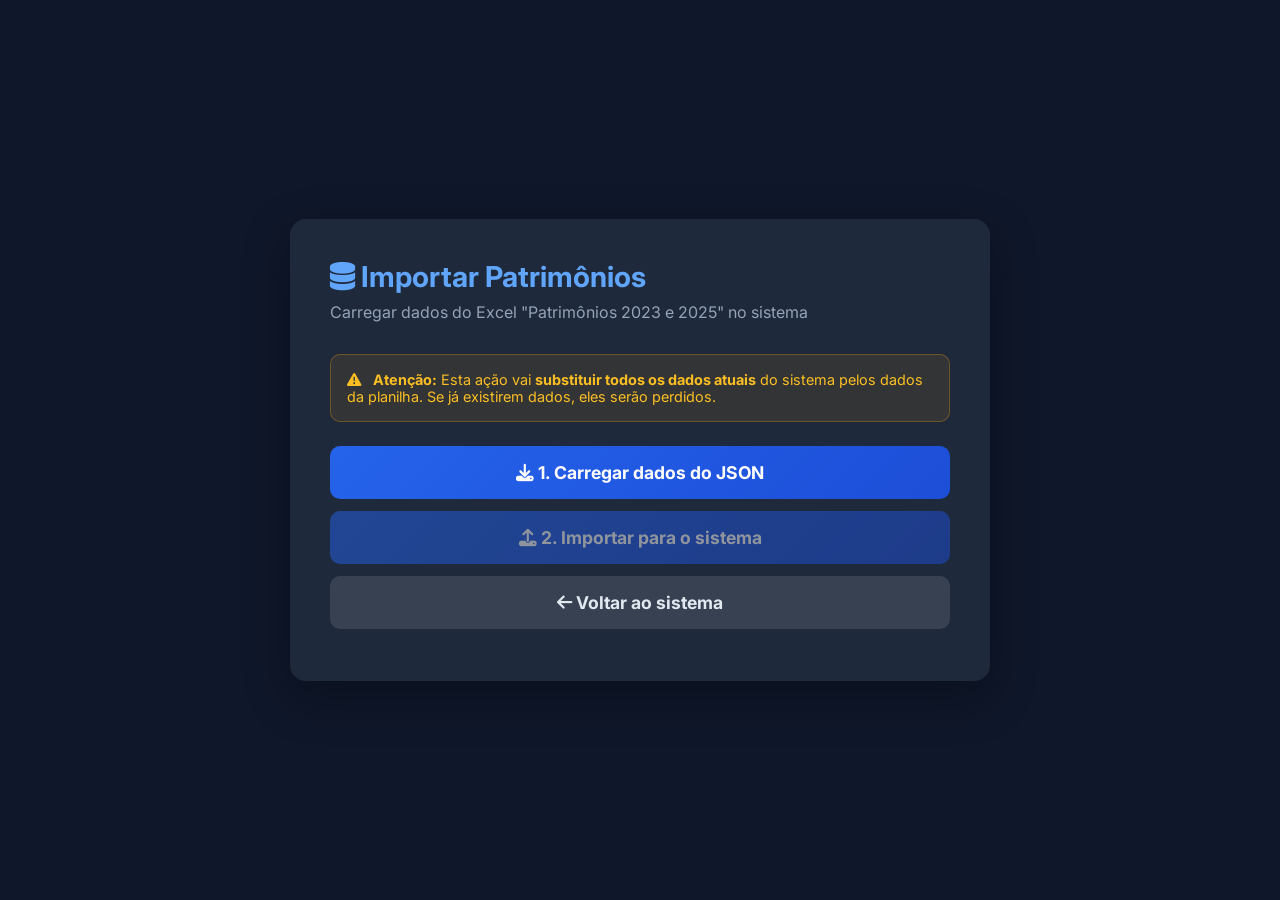
<file: public/importar.html>
<!DOCTYPE html>
<html lang="pt-BR">
<head>
  <meta charset="UTF-8">
  <meta name="viewport" content="width=device-width, initial-scale=1.0">
  <title>Importar Dados - ASTIR Tombamento</title>
  <link href="https://fonts.googleapis.com/css2?family=Inter:wght@400;600;700&display=swap" rel="stylesheet">
  <style>
    * { margin: 0; padding: 0; box-sizing: border-box; }
    body {
      font-family: 'Inter', sans-serif;
      background: #0f172a;
      color: #e2e8f0;
      min-height: 100vh;
      display: flex;
      align-items: center;
      justify-content: center;
      padding: 40px;
    }
    .container {
      max-width: 700px;
      width: 100%;
      background: #1e293b;
      border-radius: 16px;
      padding: 40px;
      box-shadow: 0 16px 48px rgba(0,0,0,0.3);
    }
    h1 {
      font-size: 1.8rem;
      margin-bottom: 8px;
      color: #60a5fa;
    }
    .subtitle {
      color: #94a3b8;
      margin-bottom: 32px;
    }
    .stats {
      display: grid;
      grid-template-columns: repeat(2, 1fr);
      gap: 16px;
      margin-bottom: 24px;
    }
    .stat {
      background: #0f172a;
      padding: 16px;
      border-radius: 10px;
      text-align: center;
    }
    .stat-num {
      font-size: 2rem;
      font-weight: 700;
      color: #60a5fa;
    }
    .stat-label {
      font-size: 0.85rem;
      color: #94a3b8;
    }
    .btn {
      display: block;
      width: 100%;
      padding: 16px;
      font-size: 1.1rem;
      font-weight: 700;
      border: none;
      border-radius: 10px;
      cursor: pointer;
      font-family: inherit;
      transition: 0.3s;
      margin-bottom: 12px;
    }
    .btn-import {
      background: linear-gradient(135deg, #2563eb, #1d4ed8);
      color: white;
    }
    .btn-import:hover { transform: translateY(-2px); box-shadow: 0 8px 24px rgba(37,99,235,0.4); }
    .btn-import:disabled { opacity: 0.5; cursor: not-allowed; transform: none; }
    .btn-voltar {
      background: #374151;
      color: #e2e8f0;
    }
    .btn-voltar:hover { background: #4b5563; }
    .log {
      background: #0f172a;
      border-radius: 10px;
      padding: 16px;
      margin-top: 20px;
      max-height: 300px;
      overflow-y: auto;
      font-size: 0.85rem;
      line-height: 1.6;
      display: none;
    }
    .log .ok { color: #10b981; }
    .log .warn { color: #f59e0b; }
    .log .err { color: #ef4444; }
    .warning {
      background: rgba(245,158,11,0.1);
      border: 1px solid rgba(245,158,11,0.3);
      border-radius: 10px;
      padding: 16px;
      margin-bottom: 24px;
      color: #fbbf24;
      font-size: 0.9rem;
    }
    .warning i { margin-right: 8px; }
  </style>
  <link rel="stylesheet" href="https://cdnjs.cloudflare.com/ajax/libs/font-awesome/6.5.1/css/all.min.css">
</head>
<body>
  <div class="container">
    <h1><i class="fas fa-database"></i> Importar Patrimônios</h1>
    <p class="subtitle">Carregar dados do Excel "Patrimônios 2023 e 2025" no sistema</p>

    <div class="warning">
      <i class="fas fa-exclamation-triangle"></i>
      <strong>Atenção:</strong> Esta ação vai <strong>substituir todos os dados atuais</strong> do sistema pelos dados da planilha.
      Se já existirem dados, eles serão perdidos.
    </div>

    <div class="stats" id="stats" style="display:none;">
      <div class="stat">
        <div class="stat-num" id="s-tomb">0</div>
        <div class="stat-label">Tombamentos</div>
      </div>
      <div class="stat">
        <div class="stat-num" id="s-marcas">0</div>
        <div class="stat-label">Marcas</div>
      </div>
      <div class="stat">
        <div class="stat-num" id="s-materiais">0</div>
        <div class="stat-label">Materiais</div>
      </div>
      <div class="stat">
        <div class="stat-num" id="s-setores">0</div>
        <div class="stat-label">Setores</div>
      </div>
    </div>

    <button class="btn btn-import" id="btn-carregar" onclick="carregarDados()">
      <i class="fas fa-download"></i> 1. Carregar dados do JSON
    </button>

    <button class="btn btn-import" id="btn-importar" onclick="importar()" disabled>
      <i class="fas fa-upload"></i> 2. Importar para o sistema
    </button>

    <button class="btn btn-voltar" onclick="location.href='index.html'">
      <i class="fas fa-arrow-left"></i> Voltar ao sistema
    </button>

    <div class="log" id="log"></div>
  </div>

  <script>
    let dados = null;

    function log(msg, tipo = 'ok') {
      const el = document.getElementById('log');
      el.style.display = 'block';
      el.innerHTML += `<div class="${tipo}">› ${msg}</div>`;
      el.scrollTop = el.scrollHeight;
    }

    async function carregarDados() {
      try {
        log('Buscando dados_importacao.json...');
        const resp = await fetch('dados_importacao.json');
        if (!resp.ok) throw new Error('Arquivo não encontrado');
        dados = await resp.json();

        document.getElementById('s-tomb').textContent = dados.tombamentos.length;
        document.getElementById('s-marcas').textContent = dados.marcas.length;
        document.getElementById('s-materiais').textContent = dados.produtos.length;

        const setores = new Set(dados.tombamentos.map(t => t.setor));
        document.getElementById('s-setores').textContent = setores.size;

        document.getElementById('stats').style.display = 'grid';
        document.getElementById('btn-importar').disabled = false;

        log(`${dados.tombamentos.length} tombamentos carregados`, 'ok');
        log(`${dados.marcas.length} marcas, ${dados.produtos.length} materiais`, 'ok');
        log(`Setores: ${[...setores].sort().join(', ')}`, 'ok');
        log('Clique em "Importar para o sistema" para gravar no localStorage', 'warn');

      } catch (err) {
        log('Erro: ' + err.message, 'err');
      }
    }

    function importar() {
      if (!dados) return;

      if (!confirm('Tem certeza? Isso vai SUBSTITUIR todos os dados atuais do sistema.')) return;

      try {
        // Gravar tombamentos
        localStorage.setItem('tombamentos_db', JSON.stringify(dados.tombamentos));
        log(`${dados.tombamentos.length} tombamentos gravados`, 'ok');

        // Limpar senhas antigas para recriar com novos setores
        localStorage.removeItem('tombamento_users');
        log('Senhas de setores resetadas (serão recriadas no login)', 'ok');

        // Gravar histórico
        localStorage.setItem('tombamento_historico', JSON.stringify(dados.historico));
        log(`${dados.historico.length} registros de histórico gravados`, 'ok');

        // Gravar marcas
        localStorage.setItem('tombamento_marcas', JSON.stringify(dados.marcas));
        log(`${dados.marcas.length} marcas gravadas`, 'ok');

        // Gravar materiais
        localStorage.setItem('tombamento_materiais', JSON.stringify(dados.produtos));
        log(`${dados.produtos.length} materiais gravados`, 'ok');

        log('✅ IMPORTAÇÃO CONCLUÍDA COM SUCESSO!', 'ok');
        log('Agora volte ao sistema e faça login com TI para verificar.', 'ok');

        document.getElementById('btn-importar').disabled = true;
        document.getElementById('btn-importar').innerHTML = '<i class="fas fa-check"></i> Importação concluída!';

      } catch (err) {
        log('Erro ao gravar: ' + err.message, 'err');
      }
    }
  </script>
</body>
</html>
</file>
